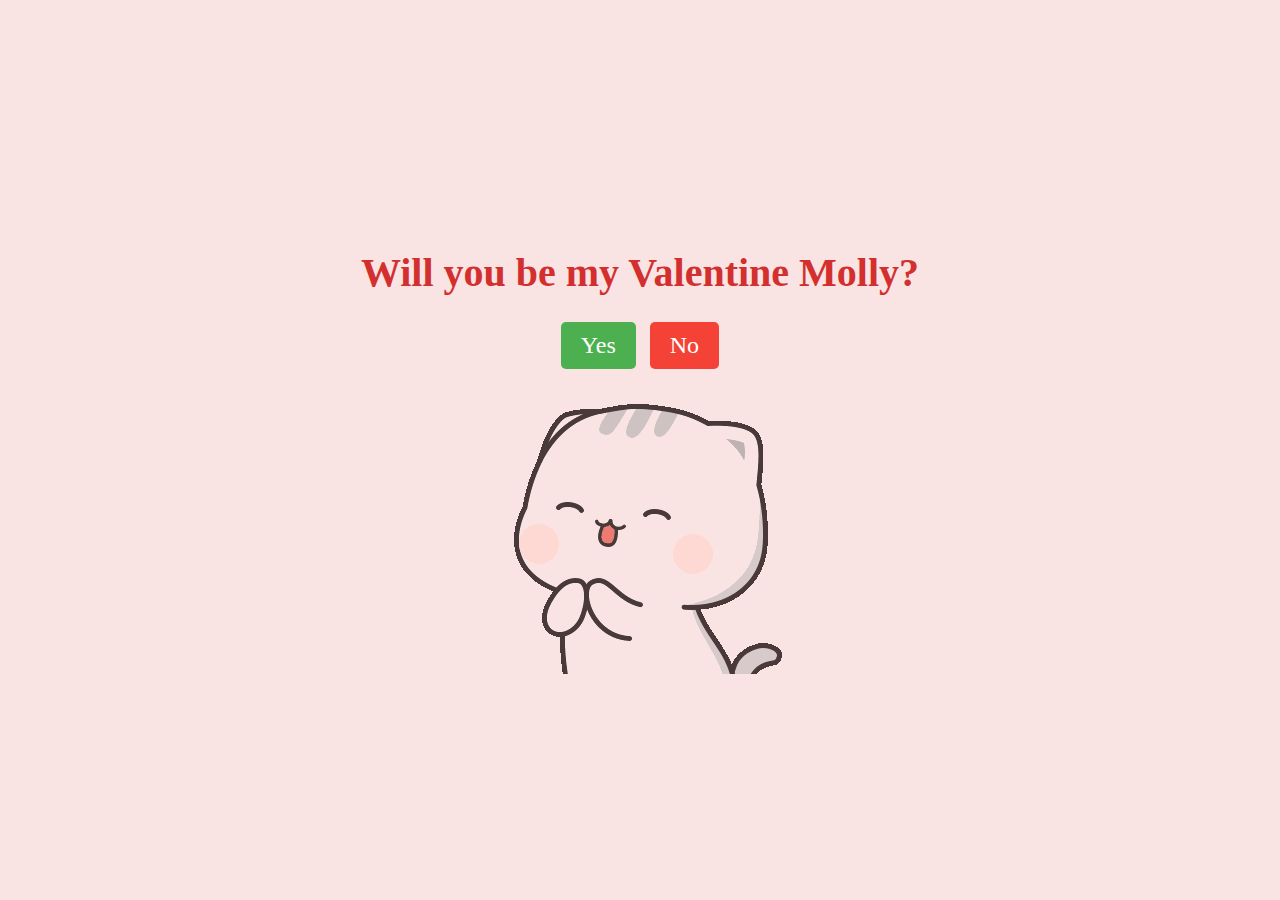
<file: index.html>
<!DOCTYPE html>
<html>
    <head>
        <meta charset="UTF-8">
        <meta name="viewport" content="width=device-width, initial-scale=1.0">
        <link rel="stylesheet" href="style.css">
        <title>Be My Valentine</title>
        <link rel="icon" type="image/jpg" href="icon.jpg">
    </head>
    <body>
        <div class="container">
            <h1><b>Will you be my Valentine Molly?</b></h1>
            <div class="buttons">
              <button class="yes-button" onclick="handleYesClick()">Yes</button>
              <button class="no-button" onclick="handleNoClick()">No</button>
            </div>
            <div class="gif_container">
              <img src="pwease.gif" alt="Begging GIF">
            </div>
        </div>
          <script src="script.js"></script>
    </body>
</html>
</file>
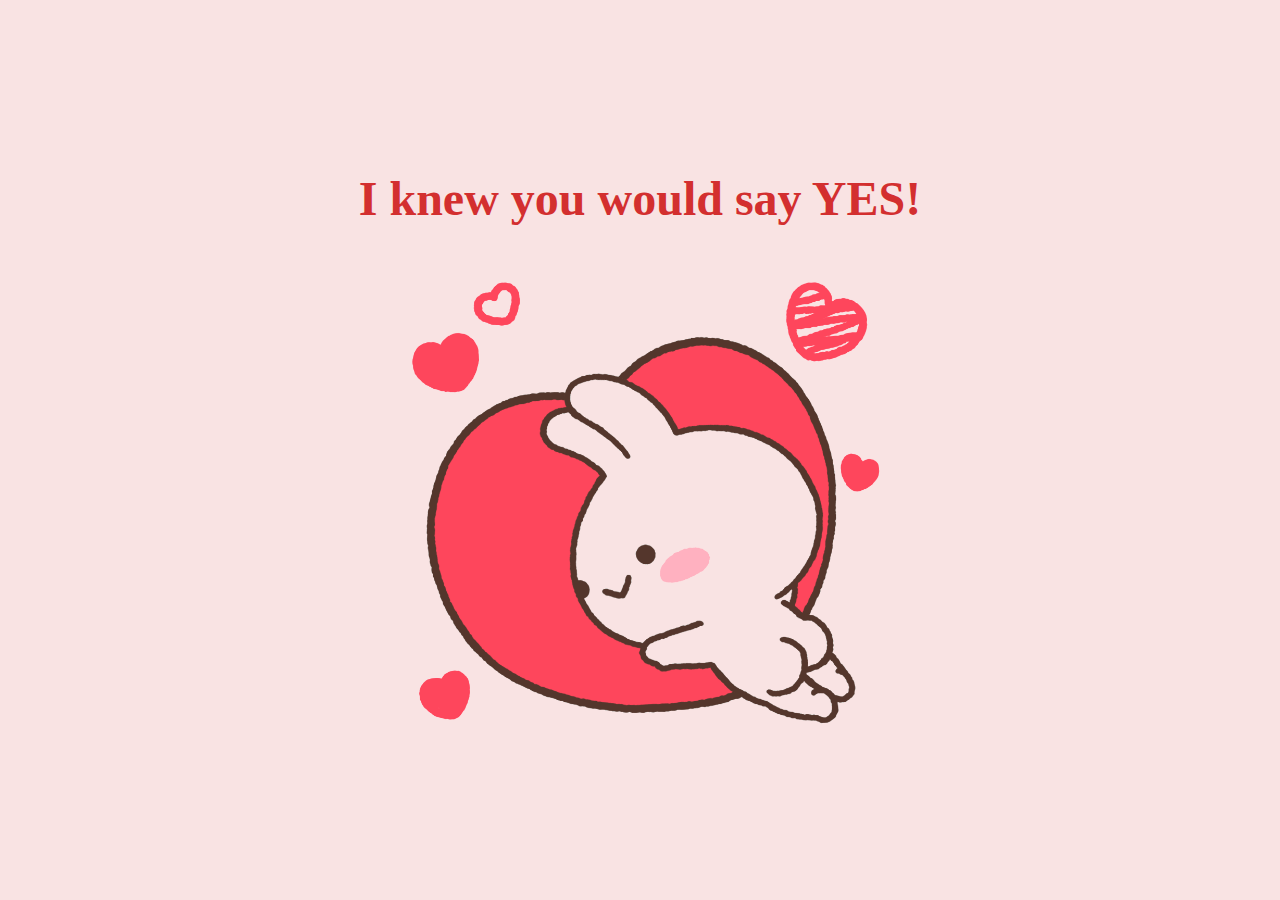
<file: yes_page.html>
<!DOCTYPE html>
<html>
    <head>
        <meta charset="UTF-8">
        <meta name="viewport" content="width=device-width, initial-scale=1.0">
        <link rel="stylesheet" href="yes_style.css">
        <title>I just knew it!</title>
        <link rel="icon" type="image/jpg" href="icon.jpg">
    </head>
    <body>
        <div class="container">
            <h1 class="header_text"> I knew you would say YES!</h1>
            <div class="gif_container">
                <img src="yeyy.gif">
            </div>
        </div>
    </body>
</html>
</file>
<file: style.css>
body {
  display: flex;
  justify-content: center;
  align-items: center;
  height: 100vh;
  margin: 0;
  background-color: #f9e3e3;
  font-family: 'Times New Roman', sans-serif;
  flex-direction: column;
}

.container {
  text-align: center;
}

h1 {
  font-size: 2.5em;
  color: #d32f2f;
}

.buttons {
  margin-top: 20px;
}

.yes-button {
  font-size: 1.5em;
  font-family: 'Times New Roman', sans-serif;
  padding: 10px 20px;
  margin-right: 10px;
  background-color: #4caf50;
  color: white;
  border: none;
  border-radius: 5px;
  cursor: pointer;
}

.no-button {
  font-size: 1.5em;
  font-family: 'Times New Roman', sans-serif;
  padding: 10px 20px;
  background-color: #f44336;
  color: white;
  border: none;
  border-radius: 5px;
  cursor: pointer;
}

.gif_container img {
  max-width: 100%;
  height: auto;
  border-radius: 10px;
  margin-top: 20px;
}
</file>
<file: yes_style.css>
body {
    display: flex;
    justify-content: center;
    align-items: center;
    height: 100vh;
    margin: 0;
    background-color: #f9e3e3;
    font-family: 'Times New Roman', sans-serif;
}

.container {
    text-align: center;
}

.header_text {
    font-size: 3em;
    color: #d32f2f;
}

.gif_container img {
    width: 100%; 
    max-width: 500px; 
    height: auto; 
}
</file>
